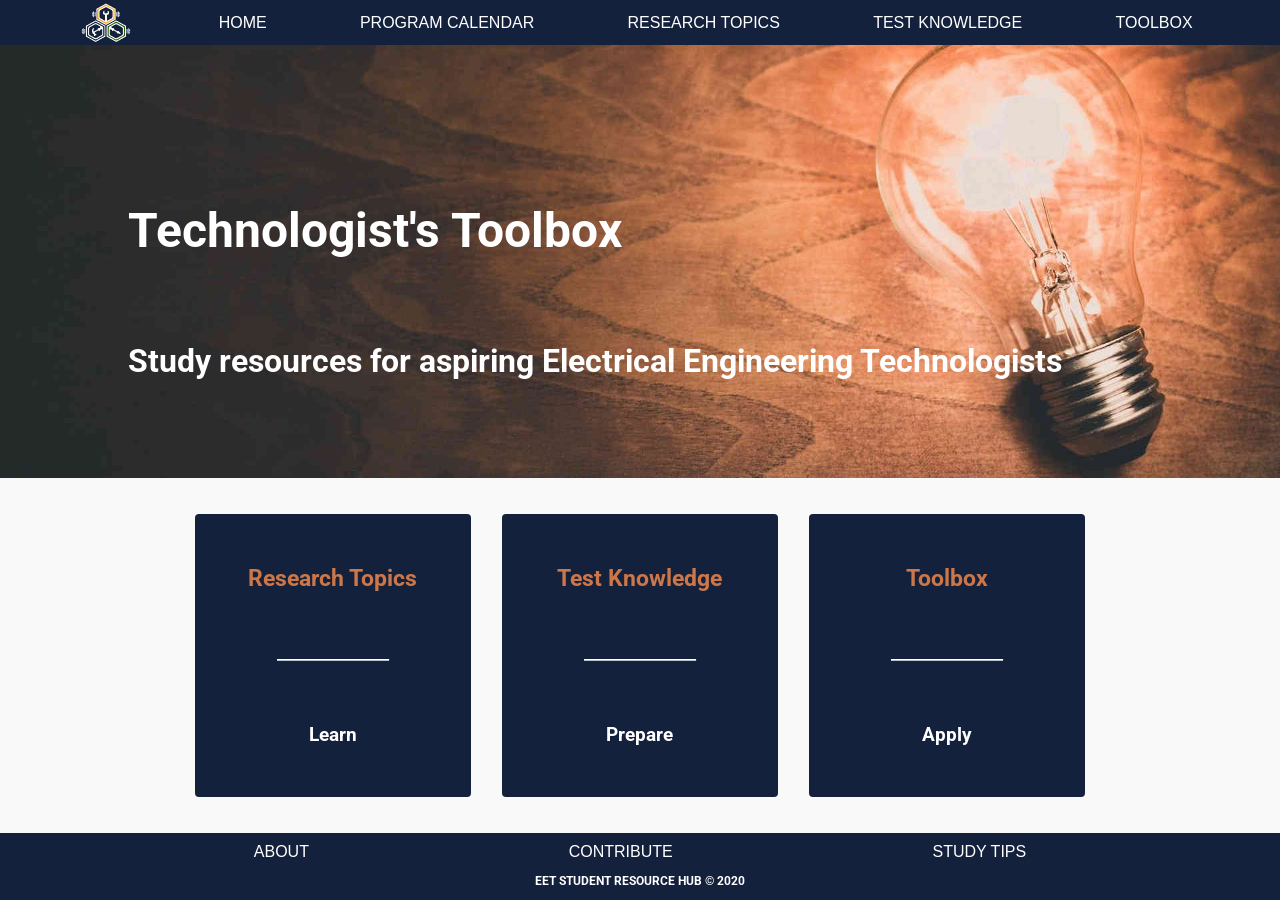
<file: index.html>
<!DOCTYPE html>
<html lang="en">
<head>
    <meta charset="UTF-8">
    <meta name="viewport" content="width=device-width, initial-scale=1.0">
    <link rel="stylesheet" href="src/css/style.css">
    <link rel="preconnect" href="https://fonts.gstatic.com">
    <link href="https://fonts.googleapis.com/css2?family=Roboto:ital,wght@0,100;0,300;0,400;0,500;0,700;0,900;1,100;1,300;1,400;1,500;1,700;1,900&display=swap" rel="stylesheet">
    <title>EET Student Resources</title>
</head>
<body>
    <!-- NavBar -->
    <header id="header">
        <nav class="navBar">
            <div id="logo">
                <img id="logoIMG" src="src/img/logo.png"></img>
            </div>
            <button class="navLink" id="homeBtn">HOME</button>
            <button class="navLink" id="calendarBtn">PROGRAM CALENDAR</button>
            <button class="navLink" id="researchBtn">RESEARCH TOPICS</button>
            <button class="navLink" id="knowledgeBtn">TEST KNOWLEDGE</button>
            <button class="navLink" id="toolboxBtn">TOOLBOX</button>
        </nav>
    </header>

    <!-- CONTENT SECTIONS -->

    <!-- HERO PAGE MARKUP-->
    <section id="heroPage" class="active">
        <div id="heroTopContainer">
            <div id="heroImgTextContainer">
                <h1 id="heroTitle">Technologist's Toolbox</h1>
                <h2 id="heroDescription">Study resources for aspiring Electrical Engineering Technologists</h2>
            </div>
            <div id="heroImg"></div>
        </div>
        <div id="heroTextContainer">
            <div class="heroTextBox">
                <h2 class="heroTextTitle">Research Topics</h2>
                
                    <h3 class="heroTextContent">Here you will find resources to learn
                        theory and formulas you will need to know.
                    </h3>
                    <h3 class="heroTextContent">Topics range from basic electrical safety
                        to advanced AC power theory
                    </h3>
                    <h4 class="textDivider">________________
                    </h4>
                    <h3 class="mediumTextContent">Learn
                    </h3>
            </div>
            <div class="heroTextBox">
                <h2 class="heroTextTitle">Test Knowledge</h2>
                
                    <h3 class="heroTextContent">There is no better tool than preparation
                    </h3>
                    <h3 class="heroTextContent">In this section you will find example problems,
                        both with and without solutions, to aid in 
                        your understanding 
                    </h3>
                    <h4 class="textDivider">________________
                    </h4>
                    <h3 class="mediumTextContent">Prepare
                    </h3>
                
                    
            </div>
            <div class="heroTextBox">
                <h2 class="heroTextTitle">Toolbox</h2>
                
                    <h3 class="heroTextContent">If the only tool you have is a hammer, 
                        every problem looks like a nail.
                    </h3>
                    <h3 class="heroTextContent">Here are some basic calculators and other 
                        tools to make your studying easier
                    </h3>
                    <h4 class="textDivider">________________
                    </h4>
                    <h3 class="mediumTextContent">Apply
                    </h3>
            </div>
        </div>
    </section>

    <!-- PROGRAM CALENDAR MARKUP-->
    <section id="calendarPage" class="inactive">
        <div id="calendarContainer">
            <div class="calendarBox">
                <h1 class="monthTitle">SEPT</h1>
                <h1 class="yearTitle">2020</h1>
                <button class="calendarBoxBtn" id="septBtn"></button> 
            </div>
            <div class="calendarBox">
                <h1 class="monthTitle">OCT</h1>
                <h1 class="yearTitle">2020</h1>
                <button class="calendarBoxBtn" id="octBtn"></button> 
            </div>
            <div class="calendarBox">
                <h1 class="monthTitle">NOV</h1>
                <h1 class="yearTitle">2020</h1>
                <button class="calendarBoxBtn" id="novBtn"></button> 
            </div>
            <div class="calendarBox">
                <h1 class="monthTitle">DEC</h1>
                <h1 class="yearTitle">2020</h1>
                <button class="calendarBoxBtn" id="decBtn"></button> 
            </div>
            <div class="calendarBox">
                <h1 class="monthTitle">JAN</h1>
                <h1 class="yearTitle">2021</h1>
                <button class="calendarBoxBtn" id="janBtn"></button> 
            </div>
            <div class="calendarBox">
                <h1 class="monthTitle">FEB</h1>
                <h1 class="yearTitle">2021</h1>
                <button class="calendarBoxBtn" id="febBtn"></button> 
            </div>
            <div class="calendarBox">
                <h1 class="monthTitle">MARCH</h1>
                <h1 class="yearTitle">2021</h1>
                <button class="calendarBoxBtn" id="marchBtn"></button> 
            </div>
            <div class="calendarBox">
                <h1 class="monthTitle">APRIL</h1>
                <h1 class="yearTitle">2021</h1>
                <button class="calendarBoxBtn" id="aprilBtn"></button> 
            </div>
            <div class="calendarBox">
                <h1 class="monthTitle">MAY</h1>
                <h1 class="yearTitle">2021</h1>
                <button class="calendarBoxBtn" id="mayBtn"></button> 
            </div>
            <div class="calendarBox">
                <h1 class="monthTitle">JUNE</h1>
                <h1 class="yearTitle">2021</h1>
                <button class="calendarBoxBtn" id="juneBtn"></button> 
            </div>
            <div class="calendarBox">
                <h1 class="monthTitle">JULY</h1>
                <h1 class="yearTitle">2021</h1>
                <button class="calendarBoxBtn" id="julyBtn"></button> 
            </div>
            <div class="calendarBox">
                <h1 class="monthTitle">AUG</h1>
                <h1 class="yearTitle">2021</h1>
                <button class="calendarBoxBtn" id="augBtn"></button> 
            </div>
        </div>
        <div id="calendarInfoContainer">
            <div class="calendarInfoBox">
                <h1 class="calendarInfoTitle">IMPORTANT DATES</h1>
                <ol class="calendarInfoList">
                    <li class="calendarInfoItem">one</li>
                    <li class="calendarInfoItem">two</li>
                    <li class="calendarInfoItem">three</li>
                </ol>
            </div>
            <div class="calendarInfoBox">
                <h1 class="calendarInfoTitle">ASSIGNMENT DEADLINES</h1>
                <ol class="calendarInfoList">
                    <li class="calendarInfoItem">one</li>
                    <li class="calendarInfoItem">two</li>
                    <li class="calendarInfoItem">three</li>
                </ol>
            </div>
        </div>
    </section>

    <!-- RESEARCH TOPICS MARKUP-->
    <section id="researchPage" class="inactive">
        <div class="gridWrapper">
            <div class="selectionContainer">
                <div class="selectIMG" id="resImg1"></div>
                <div class="selectDescription">
                    <h2 class="selectTitle">Electrical Saftery and Best Practices</h2>
                    <h4 class="selectTopicDescription">wether you are working in the lab or on the job, safety is always the top priority</h4>
                </div>
                <button class="selectContainerBtn" id="topic1Btn"></button>
            </div>
            <div class="selectionContainer">
                <div class="selectIMG" id="resImg2"></div>
                <div class="selectDescription">
                    <h2 class="selectTitle">Ohm's Law</h2>
                    <h4 class="selectTopicDescription">The basis of everything related to electricity. This is the theory of how voltage, current and resistance are related</h4>
                    <button class="selectContainerBtn" id="topic2Btn"></button>
                </div>
            </div>
            <div class="selectionContainer">
                <div class="selectIMG" id="resImg3"></div>
                <div class="selectDescription">
                    <h2 class="selectTitle">Electrical Power (DC)</h2>
                    <h4 class="selectTopicDescription">The Power Triangle and supporting theory for how electrical power works</h4>
                    <button class="selectContainerBtn" id="topic3Btn"></button>
                </div>
            </div>
            <div class="selectionContainer">
                <div class="selectIMG" id="resImg4"></div>
                <div class="selectDescription">
                    <h2 class="selectTitle">Inductors and Capcitors</h2>
                    <h4 class="selectTopicDescription">Since resistors on their own have limited application, its time to introduce some new components</h4>
                    <button class="selectContainerBtn" id="topic4Btn"></button>
                </div>
            </div>
            <div class="selectionContainer">
                <div class="selectIMG" id="resImg5"></div>
                <div class="selectDescription">
                    <h2 class="selectTitle">DC Circuits</h2>
                    <h4 class="selectTopicDescription">Lorem ipsum dolor sit amet consectetur adipisicing elit. Perferendis, hic necessitatibus earum pariatur cum</h4>
                    <button class="selectContainerBtn" id="topic5Btn"></button>
                </div>
            </div>
            <div class="selectionContainer">
                <div class="selectIMG" id="resImg6"></div>
                <div class="selectDescription">
                    <h2 class="selectTitle">Circuit Simplification</h2>
                    <h4 class="selectTopicDescription">Lorem ipsum dolor sit amet consectetur, adipisicing elit. Enim quis assumenda commodi odit voluptate </h4>
                    <button class="selectContainerBtn" id="topic6Btn"></button>
                </div>
            </div>
        </div>
    </section>

    <!-- RESEARCH PAGE MODULES TO BE CODED HERE-->

    <!-- TEST KNOWLEDGE MARKUP -->
    <section id="knowledgePage" class="inactive">
        <div class="gridWrapper">
            <div class="selectionContainer">
                <div class="selectIMG" id="knowlImg1"></div>
                <div class="selectDescription">
                    <h2 class="selectTitle">Electrical Saftery and Best Practices</h2>
                    <h4 class="selectTopicDescription">wether you are working in the PLC lab or in the transformer room of a high-voltage substation, safety is always the top priority</h4>
                </div>
                <button class="selectContainerBtn" id="topic1Btn"></button>
            </div>
            <div class="selectionContainer">
                <div class="selectIMG" id="knowlImg2"></div>
                <div class="selectDescription">
                    <h2 class="selectTitle">Ohm's Law</h2>
                    <h4 class="selectTopicDescription">The basis of everything related to electricity. This is the theory of how voltage, current and resistance are related</h4>
                    <button class="selectContainerBtn" id="topic2Btn"></button>
                </div>
            </div>
            <div class="selectionContainer">
                <div class="selectIMG" id="knowlImg3"></div>
                <div class="selectDescription">
                    <h2 class="selectTitle">Electrical Power (DC)</h2>
                    <h4 class="selectTopicDescription">Power triangle and several equations to show how power relates voltage, 
                        current and resistance in a circuit as well as how we can use this information to our advantage</h4>
                    <button class="selectContainerBtn" id="topic3Btn"></button>
                </div>
            </div>
            <div class="selectionContainer">
                <div class="selectIMG" id="knowlImg4"></div>
                <div class="selectDescription">
                    <h2 class="selectTitle">Resistors, Inductors and Capcitors! Oh My</h2>
                    <h4 class="selectTopicDescription">Since resistors on their own can’t really do a whole lot of useful things, its time to introduce some new components to our circuits</h4>
                    <button class="selectContainerBtn" id="topic4Btn"></button>
                </div>
            </div>
            <div class="selectionContainer">
                <div class="selectIMG" id="knowlImg5"></div>
                <div class="selectDescription">
                    <h2 class="selectTitle">DC Circuits</h2>
                    <h4 class="selectTopicDescription">Lorem ipsum dolor sit amet consectetur adipisicing elit. Perferendis, hic necessitatibus earum pariatur cum laudantium?</h4>
                    <button class="selectContainerBtn" id="topic5Btn"></button>
                </div>
            </div>
            <div class="selectionContainer">
                <div class="selectIMG" id="knowlImg6"></div>
                <div class="selectDescription">
                    <h2 class="selectTitle">Circuit Simplification</h2>
                    <h4 class="selectTopicDescription">Lorem ipsum dolor sit amet consectetur, adipisicing elit. Enim quis assumenda commodi odit voluptate voluptates.</h4>
                    <button class="selectContainerBtn" id="topic6Btn"></button>
                </div>
            </div>
        </div>
    </section>

    
    <!-- TEST KNOWLEDGE PAGE MODULES TO BE CODED HERE-->

    <!-- TOOLBOX MARKUP-->
    <section id="toolboxPage" class="inactive">
        <div class="gridWrapper">
            <div class="selectionContainer">
                <div class="selectIMG" id="toolImg1"></div>
                <div class="selectDescription">
                    <h2 class="selectTitle">Electrical Saftery and Best Practices</h2>
                    <h4 class="selectTopicDescription">wether you are working in the PLC lab or in the transformer room of a high-voltage substation, safety is always the top priority</h4>
                </div>
                <button class="selectContainerBtn" id="topic1Btn"></button>
            </div>
            <div class="selectionContainer">
                <div class="selectIMG" id="toolImg2"></div>
                <div class="selectDescription">
                    <h2 class="selectTitle">Ohm's Law</h2>
                    <h4 class="selectTopicDescription">The basis of everything related to electricity. This is the theory of how voltage, current and resistance are related</h4>
                    <button class="selectContainerBtn" id="topic2Btn"></button>
                </div>
            </div>
            <div class="selectionContainer">
                <div class="selectIMG" id="toolImg3"></div>
                <div class="selectDescription">
                    <h2 class="selectTitle">Electrical Power (DC)</h2>
                    <h4 class="selectTopicDescription">Power triangle and several equations to show how power relates voltage, 
                        current and resistance in a circuit as well as how we can use this information to our advantage</h4>
                    <button class="selectContainerBtn" id="topic3Btn"></button>
                </div>
            </div>
            <div class="selectionContainer">
                <div class="selectIMG" id="toolImg4"></div>
                <div class="selectDescription">
                    <h2 class="selectTitle">Resistors, Inductors and Capcitors! Oh My</h2>
                    <h4 class="selectTopicDescription">Since resistors on their own can’t really do a whole lot of useful things, its time to introduce some new components to our circuits</h4>
                    <button class="selectContainerBtn" id="topic4Btn"></button>
                </div>
            </div>
            <div class="selectionContainer">
                <div class="selectIMG" id="toolImg5"></div>
                <div class="selectDescription">
                    <h2 class="selectTitle">DC Circuits</h2>
                    <h4 class="selectTopicDescription">Lorem ipsum dolor sit amet consectetur adipisicing elit. Perferendis, hic necessitatibus earum pariatur cum laudantium?</h4>
                    <button class="selectContainerBtn" id="topic5Btn"></button>
                </div>
            </div>
            <div class="selectionContainer">
                <div class="selectIMG" id="toolImg6"></div>
                <div class="selectDescription">
                    <h2 class="selectTitle">Circuit Simplification</h2>
                    <h4 class="selectTopicDescription">Lorem ipsum dolor sit amet consectetur, adipisicing elit. Enim quis assumenda commodi odit voluptate voluptates.</h4>
                    <button class="selectContainerBtn" id="topic6Btn"></button>
                </div>
            </div>
        </div>
    </section>

    
    <!-- TOOLBOX PAGE MODULES TO BE CODED HERE-->

    <!-- Footer -->
    <footer>
        <nav class="navBar">
            <button class="navLink" id="aboutBtn">ABOUT</button>
            <button class="navLink" id="contributeBtn">CONTRIBUTE</button>
            <button class="navLink" id="studyTipsBtn">STUDY TIPS</button>
        </nav>
        <div id="copyright">
            <h4 id="copyrightTag">EET STUDENT RESOURCE HUB &copy; 2020</h4>
        </div>
    </footer>
    <script type="text/javascript" src="./src/js/app.js"></script>
</body>
</html>
</file>
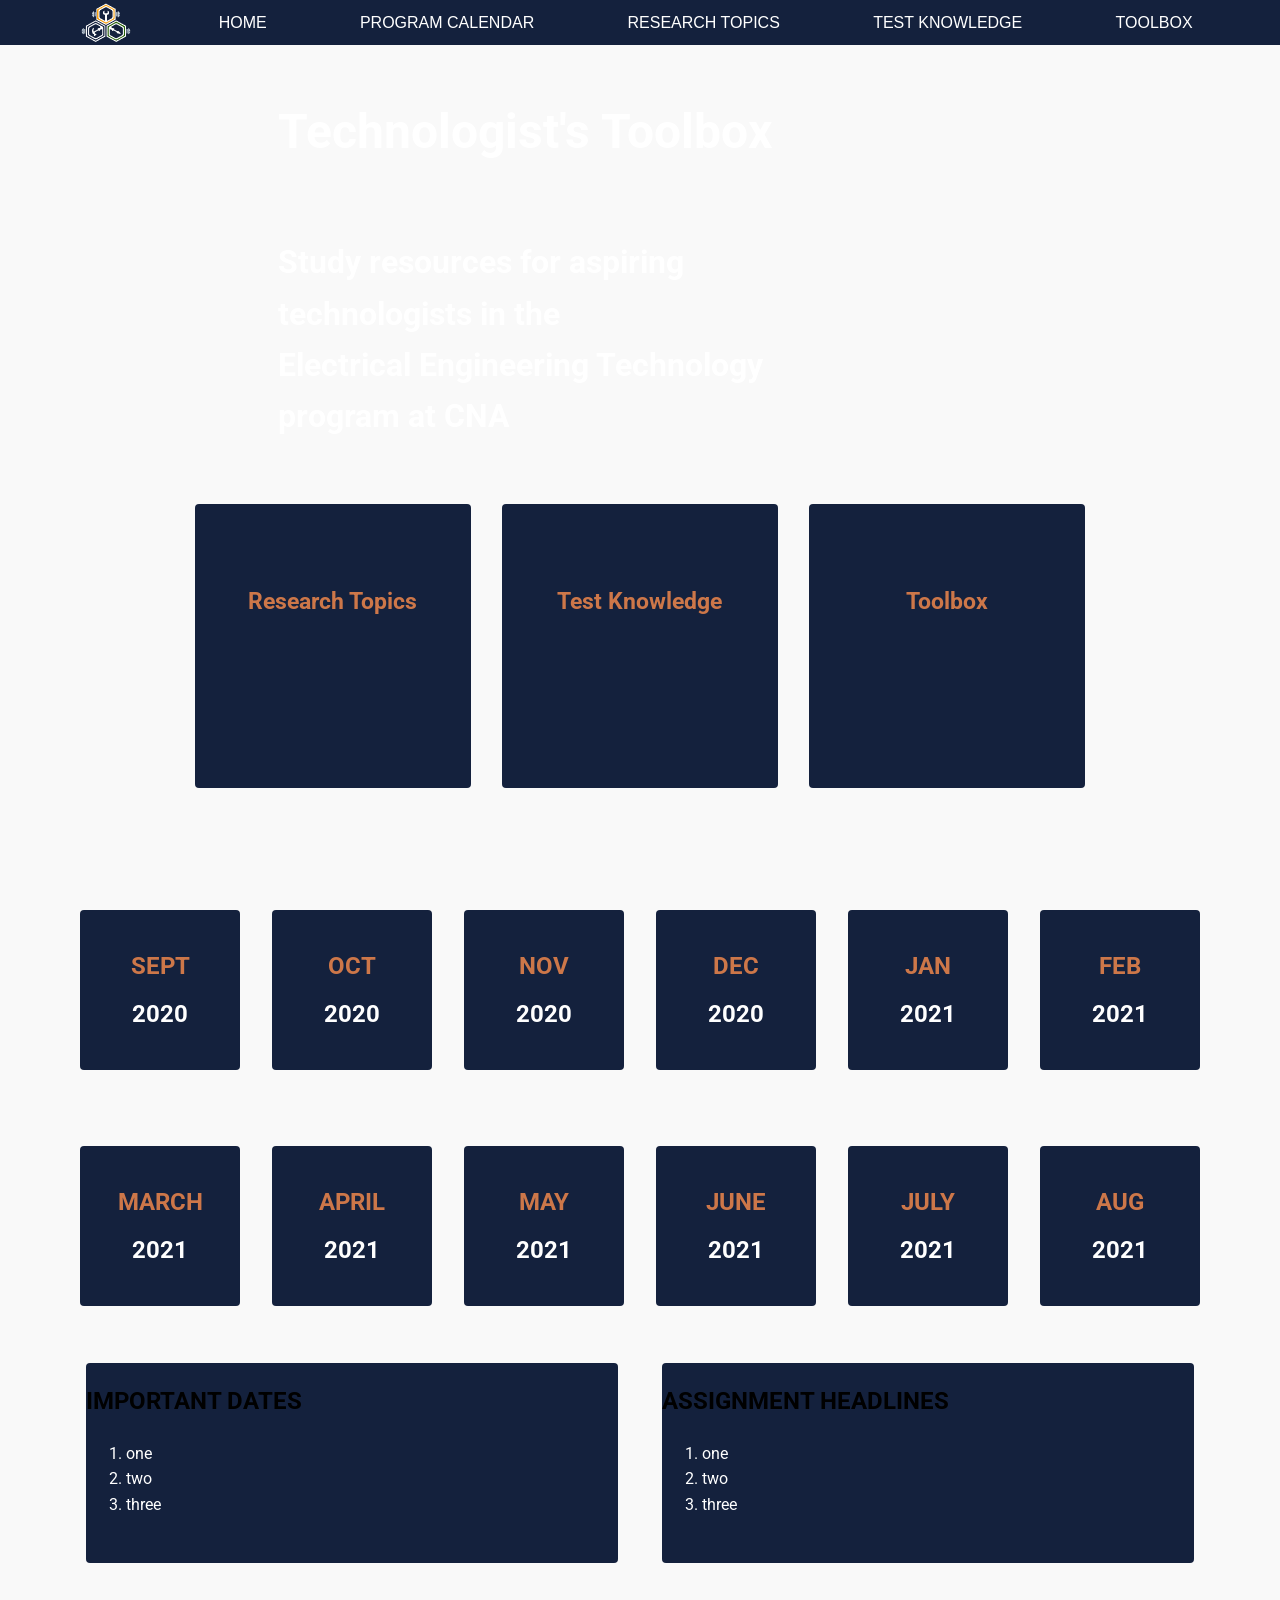
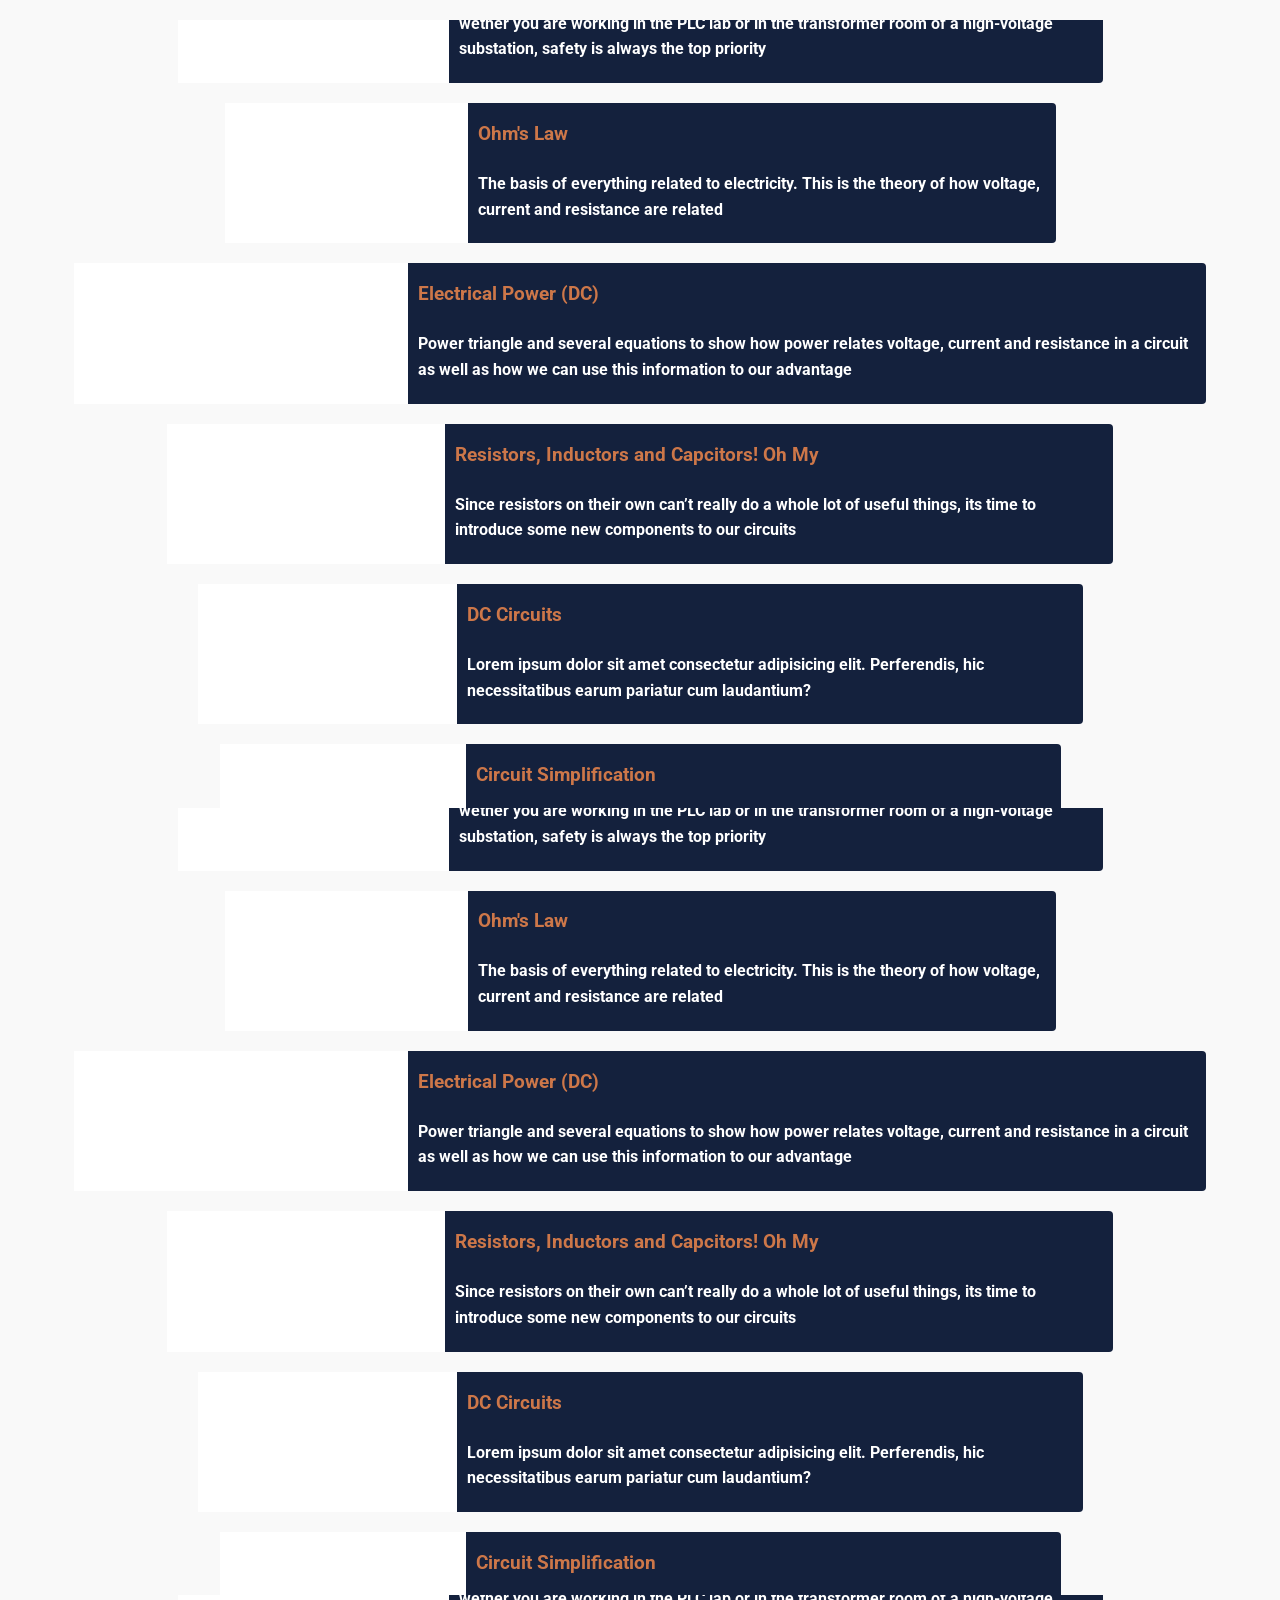
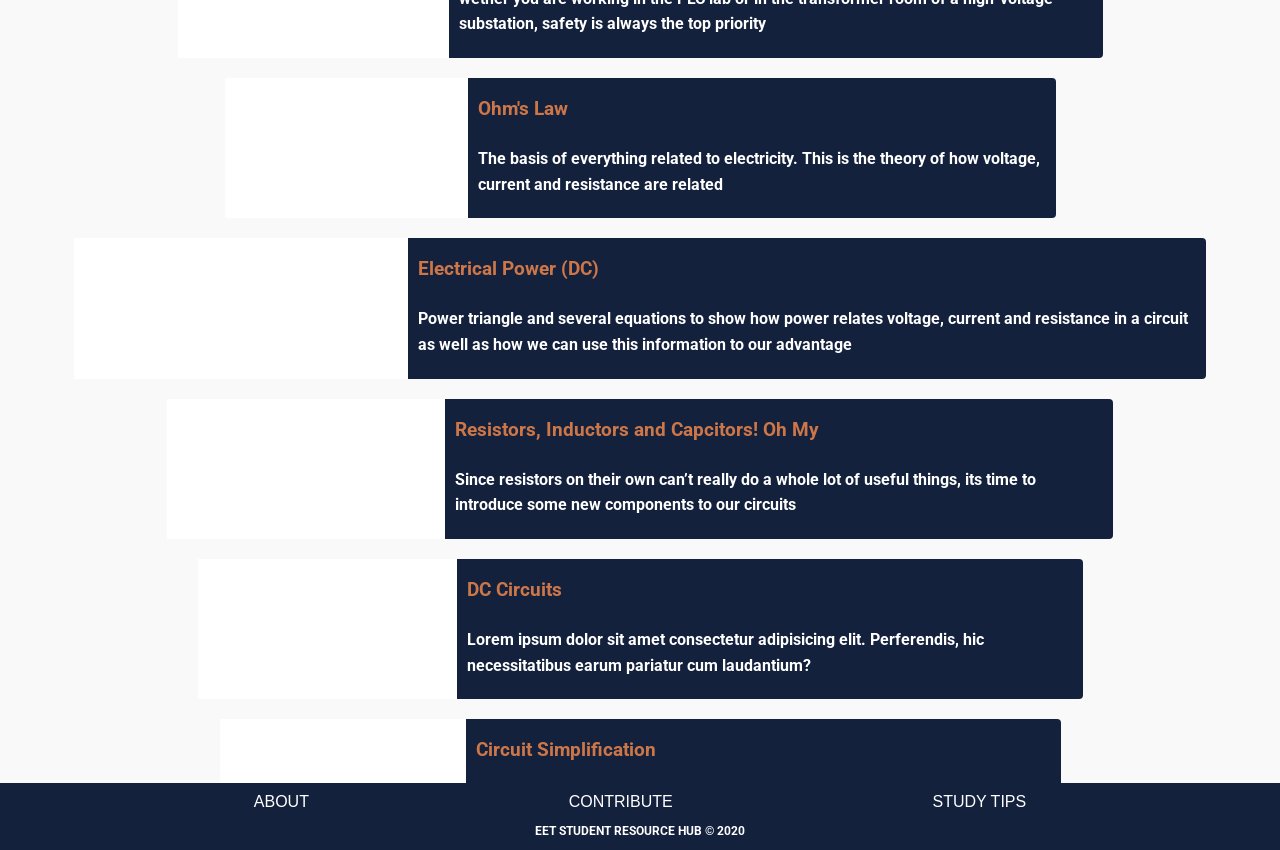
<file: src/index.html>
<!DOCTYPE html>
<html lang="en">
<head>
    <meta charset="UTF-8">
    <meta name="viewport" content="width=device-width, initial-scale=1.0">
    <link rel="stylesheet" href="./css/style.css">
    <link rel="preconnect" href="https://fonts.gstatic.com">
    <link href="https://fonts.googleapis.com/css2?family=Roboto:ital,wght@0,100;0,300;0,400;0,500;0,700;0,900;1,100;1,300;1,400;1,500;1,700;1,900&display=swap" rel="stylesheet">
    <title>EET Student Resources</title>
</head>
<body>
    <!-- NavBar -->
    <header id="header">
        <nav class="navBar">
            <div id="logo">
                <img id="logoIMG" src="img/logo.png"></img>
            </div>
            <button class="navLink" id="homeBtn">HOME</button>
            <button class="navLink" id="calendarBtn">PROGRAM CALENDAR</button>
            <button class="navLink" id="researchBtn">RESEARCH TOPICS</button>
            <button class="navLink" id="testBtn">TEST KNOWLEDGE</button>
            <button class="navLink" id="toolboxBtn">TOOLBOX</button>
        </nav>
    </header>

    <!-- CONTENT SECTIONS -->

    <!-- HERO PAGE MARKUP-->
    <section id="heroPage">
        <div id="heroImgContainer">
            <div id="heroImgTextContainer">
                <h1 id="heroTitle">Technologist's Toolbox</h1>
                <h2 id="heroDescription">Study resources for aspiring technologists in the <br/>
                    Electrical Engineering Technology program at CNA</h2>
            </div>
        </div>
        <div id="heroTextContainer">
            <div class="heroTextBox">
                <h2 class="heroTextTitle">Research Topics</h2>
                <div>
                    <h3 class="heroTextContent">Here you will find resources to learn
                        theory and formulas you will need to know.
                    </h3>
                    <h3 class="heroTextContent">Topics range from basic electrical safety
                        to advanced AC power theory
                    </h3>
                </div>
            </div>
            <div class="heroTextBox">
                <h2 class="heroTextTitle">Test Knowledge</h2>
                <div>
                    <h3 class="heroTextContent">There is no better tool than preparation
                    </h3>
                    <h3 class="heroTextContent">In this section you will find example problems,
                        both with and without solutions, to aid in 
                        your understanding 
                    </h3>
                </div>
                    
            </div>
            <div class="heroTextBox">
                <h2 class="heroTextTitle">Toolbox</h2>
                <div>
                    <h3 class="heroTextContent">If the only tool you have is a hammer, 
                        every problem looks like a nail.
                    </h3>
                    <h3 class="heroTextContent">Here are some basic calculators and other 
                        tools to make your studying easier
                    </h3>
                </div>
            </div>
        </div>
    </section>

    <!-- PROGRAM CALENDAR MARKUP-->
    <section id="calendarPage">
        <div id="calendarContainer">
            <div class="calendarBox">
                <h1 class="monthTitle">SEPT</h1>
                <h1 class="yearTitle">2020</h1>
                <button class="calendarBoxBtn" id="septBtn"></button> 
            </div>
            <div class="calendarBox">
                <h1 class="monthTitle">OCT</h1>
                <h1 class="yearTitle">2020</h1>
                <button class="calendarBoxBtn" id="octBtn"></button> 
            </div>
            <div class="calendarBox">
                <h1 class="monthTitle">NOV</h1>
                <h1 class="yearTitle">2020</h1>
                <button class="calendarBoxBtn" id="novBtn"></button> 
            </div>
            <div class="calendarBox">
                <h1 class="monthTitle">DEC</h1>
                <h1 class="yearTitle">2020</h1>
                <button class="calendarBoxBtn" id="decBtn"></button> 
            </div>
            <div class="calendarBox">
                <h1 class="monthTitle">JAN</h1>
                <h1 class="yearTitle">2021</h1>
                <button class="calendarBoxBtn" id="janBtn"></button> 
            </div>
            <div class="calendarBox">
                <h1 class="monthTitle">FEB</h1>
                <h1 class="yearTitle">2021</h1>
                <button class="calendarBoxBtn" id="febBtn"></button> 
            </div>
            <div class="calendarBox">
                <h1 class="monthTitle">MARCH</h1>
                <h1 class="yearTitle">2021</h1>
                <button class="calendarBoxBtn" id="marchBtn"></button> 
            </div>
            <div class="calendarBox">
                <h1 class="monthTitle">APRIL</h1>
                <h1 class="yearTitle">2021</h1>
                <button class="calendarBoxBtn" id="aprilBtn"></button> 
            </div>
            <div class="calendarBox">
                <h1 class="monthTitle">MAY</h1>
                <h1 class="yearTitle">2021</h1>
                <button class="calendarBoxBtn" id="mayBtn"></button> 
            </div>
            <div class="calendarBox">
                <h1 class="monthTitle">JUNE</h1>
                <h1 class="yearTitle">2021</h1>
                <button class="calendarBoxBtn" id="juneBtn"></button> 
            </div>
            <div class="calendarBox">
                <h1 class="monthTitle">JULY</h1>
                <h1 class="yearTitle">2021</h1>
                <button class="calendarBoxBtn" id="julyBtn"></button> 
            </div>
            <div class="calendarBox">
                <h1 class="monthTitle">AUG</h1>
                <h1 class="yearTitle">2021</h1>
                <button class="calendarBoxBtn" id="augBtn"></button> 
            </div>
        </div>
        <div id="calendarInfoContainer">
            <div class="calendarInfoBox">
                <h1 class="calenderInfoTitle">IMPORTANT DATES</h1>
                <ol class="calendarInfoList">
                    <li class="calendarInfoItem">one</li>
                    <li class="calendarInfoItem">two</li>
                    <li class="calendarInfoItem">three</li>
                </ol>
            </div>
            <div class="calendarInfoBox">
                <h1 class="calenderInfoTitle">ASSIGNMENT HEADLINES</h1>
                <ol class="calendarInfoList">
                    <li class="calendarInfoItem">one</li>
                    <li class="calendarInfoItem">two</li>
                    <li class="calendarInfoItem">three</li>
                </ol>
            </div>
        </div>
    </section>

    <!-- RESEARCH TOPICS MARKUP-->
    <section id="researchPage">
        <div class="selectionContainer">
            <div class="selectIMG"></div>
            <div class="selectDescription">
                <h2 class="selectTitle">Electrical Saftery and Best Practices</h2>
                <h4 class="selectTopicDescription">wether you are working in the PLC lab or in the transformer room of a high-voltage substation, safety is always the top priority</h4>
            </div>
            <button class="selectContainerBtn" id="topic1Btn"></button>
        </div>
        <div class="selectionContainer">
            <div class="selectIMG"></div>
            <div class="selectDescription">
                <h2 class="selectTitle">Ohm's Law</h2>
                <h4 class="selectTopicDescription">The basis of everything related to electricity. This is the theory of how voltage, current and resistance are related</h4>
                <button class="selectContainerBtn" id="topic2Btn"></button>
            </div>
        </div>
        <div class="selectionContainer">
            <div class="selectIMG"></div>
            <div class="selectDescription">
                <h2 class="selectTitle">Electrical Power (DC)</h2>
                <h4 class="selectTopicDescription">Power triangle and several equations to show how power relates voltage, 
                    current and resistance in a circuit as well as how we can use this information to our advantage</h4>
                <button class="selectContainerBtn" id="topic3Btn"></button>
            </div>
        </div>
        <div class="selectionContainer">
            <div class="selectIMG"></div>
            <div class="selectDescription">
                <h2 class="selectTitle">Resistors, Inductors and Capcitors! Oh My</h2>
                <h4 class="selectTopicDescription">Since resistors on their own can’t really do a whole lot of useful things, its time to introduce some new components to our circuits</h4>
                <button class="selectContainerBtn" id="topic4Btn"></button>
            </div>
        </div>
        <div class="selectionContainer">
            <div class="selectIMG"></div>
            <div class="selectDescription">
                <h2 class="selectTitle">DC Circuits</h2>
                <h4 class="selectTopicDescription">Lorem ipsum dolor sit amet consectetur adipisicing elit. Perferendis, hic necessitatibus earum pariatur cum laudantium?</h4>
                <button class="selectContainerBtn" id="topic5Btn"></button>
            </div>
        </div>
        <div class="selectionContainer">
            <div class="selectIMG"></div>
            <div class="selectDescription">
                <h2 class="selectTitle">Circuit Simplification</h2>
                <h4 class="selectTopicDescription">Lorem ipsum dolor sit amet consectetur, adipisicing elit. Enim quis assumenda commodi odit voluptate voluptates.</h4>
                <button class="selectContainerBtn" id="topic6Btn"></button>
            </div>
        </div>
    </section>

    <!-- RESEARCH PAGE MODULES TO BE CODED HERE-->

    <!-- TEST KNOWLEDGE MARKUP -->
    <section id="knowledgePage">
        <div class="selectionContainer">
            <div class="selectIMG"></div>
            <div class="selectDescription">
                <h2 class="selectTitle">Electrical Saftery and Best Practices</h2>
                <h4 class="selectTopicDescription">wether you are working in the PLC lab or in the transformer room of a high-voltage substation, safety is always the top priority</h4>
            </div>
            <button class="selectContainerBtn" id="topic1Btn"></button>
        </div>
        <div class="selectionContainer">
            <div class="selectIMG"></div>
            <div class="selectDescription">
                <h2 class="selectTitle">Ohm's Law</h2>
                <h4 class="selectTopicDescription">The basis of everything related to electricity. This is the theory of how voltage, current and resistance are related</h4>
                <button class="selectContainerBtn" id="topic2Btn"></button>
            </div>
        </div>
        <div class="selectionContainer">
            <div class="selectIMG"></div>
            <div class="selectDescription">
                <h2 class="selectTitle">Electrical Power (DC)</h2>
                <h4 class="selectTopicDescription">Power triangle and several equations to show how power relates voltage, 
                    current and resistance in a circuit as well as how we can use this information to our advantage</h4>
                <button class="selectContainerBtn" id="topic3Btn"></button>
            </div>
        </div>
        <div class="selectionContainer">
            <div class="selectIMG"></div>
            <div class="selectDescription">
                <h2 class="selectTitle">Resistors, Inductors and Capcitors! Oh My</h2>
                <h4 class="selectTopicDescription">Since resistors on their own can’t really do a whole lot of useful things, its time to introduce some new components to our circuits</h4>
                <button class="selectContainerBtn" id="topic4Btn"></button>
            </div>
        </div>
        <div class="selectionContainer">
            <div class="selectIMG"></div>
            <div class="selectDescription">
                <h2 class="selectTitle">DC Circuits</h2>
                <h4 class="selectTopicDescription">Lorem ipsum dolor sit amet consectetur adipisicing elit. Perferendis, hic necessitatibus earum pariatur cum laudantium?</h4>
                <button class="selectContainerBtn" id="topic5Btn"></button>
            </div>
        </div>
        <div class="selectionContainer">
            <div class="selectIMG"></div>
            <div class="selectDescription">
                <h2 class="selectTitle">Circuit Simplification</h2>
                <h4 class="selectTopicDescription">Lorem ipsum dolor sit amet consectetur, adipisicing elit. Enim quis assumenda commodi odit voluptate voluptates.</h4>
                <button class="selectContainerBtn" id="topic6Btn"></button>
            </div>
        </div>
    </section>

    
    <!-- TEST KNOWLEDGE PAGE MODULES TO BE CODED HERE-->

    <!-- TOOLBOX MARKUP-->
    <section id="toolboxPage">
        <div class="selectionContainer">
            <div class="selectIMG"></div>
            <div class="selectDescription">
                <h2 class="selectTitle">Electrical Saftery and Best Practices</h2>
                <h4 class="selectTopicDescription">wether you are working in the PLC lab or in the transformer room of a high-voltage substation, safety is always the top priority</h4>
            </div>
            <button class="selectContainerBtn" id="topic1Btn"></button>
        </div>
        <div class="selectionContainer">
            <div class="selectIMG"></div>
            <div class="selectDescription">
                <h2 class="selectTitle">Ohm's Law</h2>
                <h4 class="selectTopicDescription">The basis of everything related to electricity. This is the theory of how voltage, current and resistance are related</h4>
                <button class="selectContainerBtn" id="topic2Btn"></button>
            </div>
        </div>
        <div class="selectionContainer">
            <div class="selectIMG"></div>
            <div class="selectDescription">
                <h2 class="selectTitle">Electrical Power (DC)</h2>
                <h4 class="selectTopicDescription">Power triangle and several equations to show how power relates voltage, 
                    current and resistance in a circuit as well as how we can use this information to our advantage</h4>
                <button class="selectContainerBtn" id="topic3Btn"></button>
            </div>
        </div>
        <div class="selectionContainer">
            <div class="selectIMG"></div>
            <div class="selectDescription">
                <h2 class="selectTitle">Resistors, Inductors and Capcitors! Oh My</h2>
                <h4 class="selectTopicDescription">Since resistors on their own can’t really do a whole lot of useful things, its time to introduce some new components to our circuits</h4>
                <button class="selectContainerBtn" id="topic4Btn"></button>
            </div>
        </div>
        <div class="selectionContainer">
            <div class="selectIMG"></div>
            <div class="selectDescription">
                <h2 class="selectTitle">DC Circuits</h2>
                <h4 class="selectTopicDescription">Lorem ipsum dolor sit amet consectetur adipisicing elit. Perferendis, hic necessitatibus earum pariatur cum laudantium?</h4>
                <button class="selectContainerBtn" id="topic5Btn"></button>
            </div>
        </div>
        <div class="selectionContainer">
            <div class="selectIMG"></div>
            <div class="selectDescription">
                <h2 class="selectTitle">Circuit Simplification</h2>
                <h4 class="selectTopicDescription">Lorem ipsum dolor sit amet consectetur, adipisicing elit. Enim quis assumenda commodi odit voluptate voluptates.</h4>
                <button class="selectContainerBtn" id="topic6Btn"></button>
            </div>
        </div>
    </section>

    
    <!-- TOOLBOX PAGE MODULES TO BE CODED HERE-->

    <!-- Footer -->
    <footer>
        <nav class="navBar">
            <button class="navLink" id="aboutBtn">ABOUT</button>
            <button class="navLink" id="contributeBtn">CONTRIBUTE</button>
            <button class="navLink" id="studyTipsBtn">STUDY TIPS</button>
        </nav>
        <div id="copyright">
            <h4 id="copyrightTag">EET STUDENT RESOURCE HUB &copy; 2020</h4>
        </div>
    </footer>
</body>
</html>
</file>
<file: src/css/style.css>
:root {
    --darkBlue: #14213d;
    --BGWhite: #f9f9f9;
    --HLBronze: #cd7749;
    --HLOrange: #fca311;
    --blueText: #596a8d;
    --white: #fff;
    --black: #000;
}

body {
    font-family: 'Roboto', sans-serif;
    font-size: 16px;
    line-height: 1.6;
    background-color: var(--BGWhite);
    overflow-x: hidden;
    overflow-y: scroll;
    margin: 0;
    padding: 0;
    display: flex;
    flex-direction: column;
    align-items: center;
    justify-content: center;
}



/* GLOBAL ELEMENTS STYLING */
section {
    height: 87.5vh;
    width: 90%;
    display: flex;
    flex-direction: column;
    align-items: center;
    justify-content: center;
    background-color: var(--BGWhite);
    -ms-overflow-style: none;
    scrollbar-width: none;
}

section::-webkit-scrollbar {
    display: none;
}



/* NAV BAR STYLING */
header {
    background-color: var(--darkBlue);
    height: 5vh;
    width: 100%;
    display: flex;
    align-items: center;
}

.navBar {
    width: 100%;
    display: flex;
    justify-content: space-evenly;
    align-items: center;
}

#logo {
    background: transparent;
    color: white;
    height: 100%;
    display: flex;
    align-items: center;
    justify-content: center;
}

#logoIMG {
    width: 50px; 
    height: 40px;
}

.navLink {
    background: transparent;
    color: white;
    font-size: 1em;
    border: none;
    cursor: pointer;
}

.navLink:hover{
    color: var(--HLBronze);
}

.navLink:focus {
    outline: none;
}



/* NAVIGATION DISPLAY CLASSES */

.active {
    display: flex;
}

.inactive {
    display: none;
}

.navHighlight {
    color: var(--HLBronze);
}



/* HERO PAGE STYLING */

#heroTopContainer {
    width: 100vw;
    height: 55%;
    background: url("../img/heroPageBackground.jpg") no-repeat center;
    background-size: 100vw auto;
    display: flex;
    flex-direction: column;
    justify-content: center;
    align-items: center;
    position: relative
}

#heroImgTextContainer {
    width: 80%;
    height: 50%;
    display: flex;
    flex-direction: column;
    justify-items: space-evenly;
    align-items: left;
}

#heroTitle {
    font-size: 3em;
    color: white;
    font-weight: bold;
}

#heroDescription {
    font-size: 2em;
    color: white;
}

#heroTextContainer {
    height: 45%;
    display: grid;
    grid-template-columns: repeat(3, 1fr);
    align-items: center;
}

.heroTextBox {
    width: 90%;
    height: 80%;
    background-color: var(--darkBlue);
    color: white;
    box-sizing: border-box;
    padding: 10px;
    border-radius: 4px;
    place-self: center;
    display: flex;
    flex-direction: column;
    justify-content: space-around;
    text-align: center;
}

.heroTextTitle {
    color: var(--HLBronze);
    font-size: 2.5vh;
    text-align: center;
    margin-bottom: 10px;
}

.heroTextContent {
    padding: 0px 10px;
}

.textDivider {
    display: none;
    padding: 0px;
    margin: 0px;
}

.mediumTextContent {
    display: none;
    padding: 0px 10px;
}


/* CALENDAR PAGE STYLING */

#calendarContainer {
    height: 60%;
    width: 100%;
    display: grid;
    grid-template-columns: repeat(6, 1fr);
    grid-template-rows: repeat(2, 1fr);
    justify-content: center;
    align-items: center;    
}

.calendarBox{
    place-self: center;
    width: 160px;
    height: 160px;
    background-color: var(--darkBlue);
    border-radius: 4px;
    position: relative;
    display: flex;
    flex-direction: column;
    justify-content: center;
    align-items: center;
    padding: 20px;
    box-sizing: border-box;
}

.monthTitle {
    color: var(--HLBronze);
    margin: 0px;
    padding-bottom: 10px;
}

.yearTitle {
    color: var(--white);
    margin: 0px;
}

.calendarBoxBtn {
    background: transparent;
    z-index: 2;
    position: absolute;
    height: 100%;
    width: 100%;
    top: 0;
    left: 0;
    border: none;
    padding: 0px;
}

#calendarInfoContainer {
    height: 30%;
    width: 100%;
    display: grid;
    grid-template-columns: repeat(2, 3fr);
    place-self: center;
}

.calendarInfoBox {
    width: 92.5%;
    height: 200px;
    background-color: var(--darkBlue);
    border-radius: 4px;
    place-self: center;
}

.calendarInfoTitle {
    color: var(--HLBronze);
    padding-left: 20px;
}

.calendarInfoList {
    color: var(--white);
}


/* RESEARCH TOPICS STYLING */
#researchPage {
    overflow-x: visible;
    overflow-y: scroll;
}

.gridWrapper {
    display: grid;
    grid-template-columns: repeat(2, 1fr);
    min-height: 80%;
}

.selectionContainer {
    position: relative;
    display: flex;
    justify-content: space-evenly;
    align-items: center;
    background-color: var(--darkBlue);
    color: var(--white);
    max-height: 200px;
    margin: 10px;
    border-radius: 0px 4px 4px 0px;
}

.selectIMG {
    width: 30%;
    height: 100%;
    background-color: white;
}

.selectDescription {
    padding: 0px 10px;
    width: 70%;
}

.selectTitle {
    font-size: 1.2em;
    text-align: left;
    color: var(--HLBronze);
}

.selectTopicDescription {
    font-size: 1em;
}

.selectContainerBtn {
    background: transparent;
    z-index: 2;
    position: absolute;
    top: 0;
    left: 0;
    height: 100%;
    width: 100%;
    border: 0;
    padding: 0;
}

/* TEST KNOWLEDGE PAGE STYLING */
#knowledgePage {
    overflow-x: visible;
    overflow-y: scroll;
}


/* TOOLBOX PAGE STYLING */
#toolboxPage {
    overflow-x: visible;
    overflow-y: scroll;
}

/* FOOTER STYLING */
footer {
    width: 100%;
    height: 7.5vh;
    background-color: var(--darkBlue);
    display: flex;
    flex-direction: column;
    justify-content: center;
    align-items: center;
}

#copyrightTag {
    margin: 0;
    margin-top: 10px;
    color: white;
    font-size: 0.75em;
}

/* MEDIA QUERIES */

@media(min-width: 768px) and (max-width: 1280px) {
    /* HERO TEXT, SECTION CONTAINERS, CALENDAR BOXES */
    #heroTopContainer {
        height: 55%;
    }
    
    #heroImgTextContainer {
        width: 80%;
        height: 50%;
    }

    #heroTextContainer {
        width: 80%;
        grid-template-columns: repeat(3, 1fr);
    }

    .heroTextContent {
        display: none;
    }

    .mediumTextContent {
        display: initial;
    }

    .textDivider {
        display: initial;
    }

    /* #calendarContainer {
        grid-template-columns: repeat(3, 1fr);
        grid-template-rows: repeat(4, 1fr);
    }

    .gridWrapper {
        display: grid;
        grid-template-columns: repeat(1, 1fr);
        min-height: 80%;
    }*/

}
</file>
